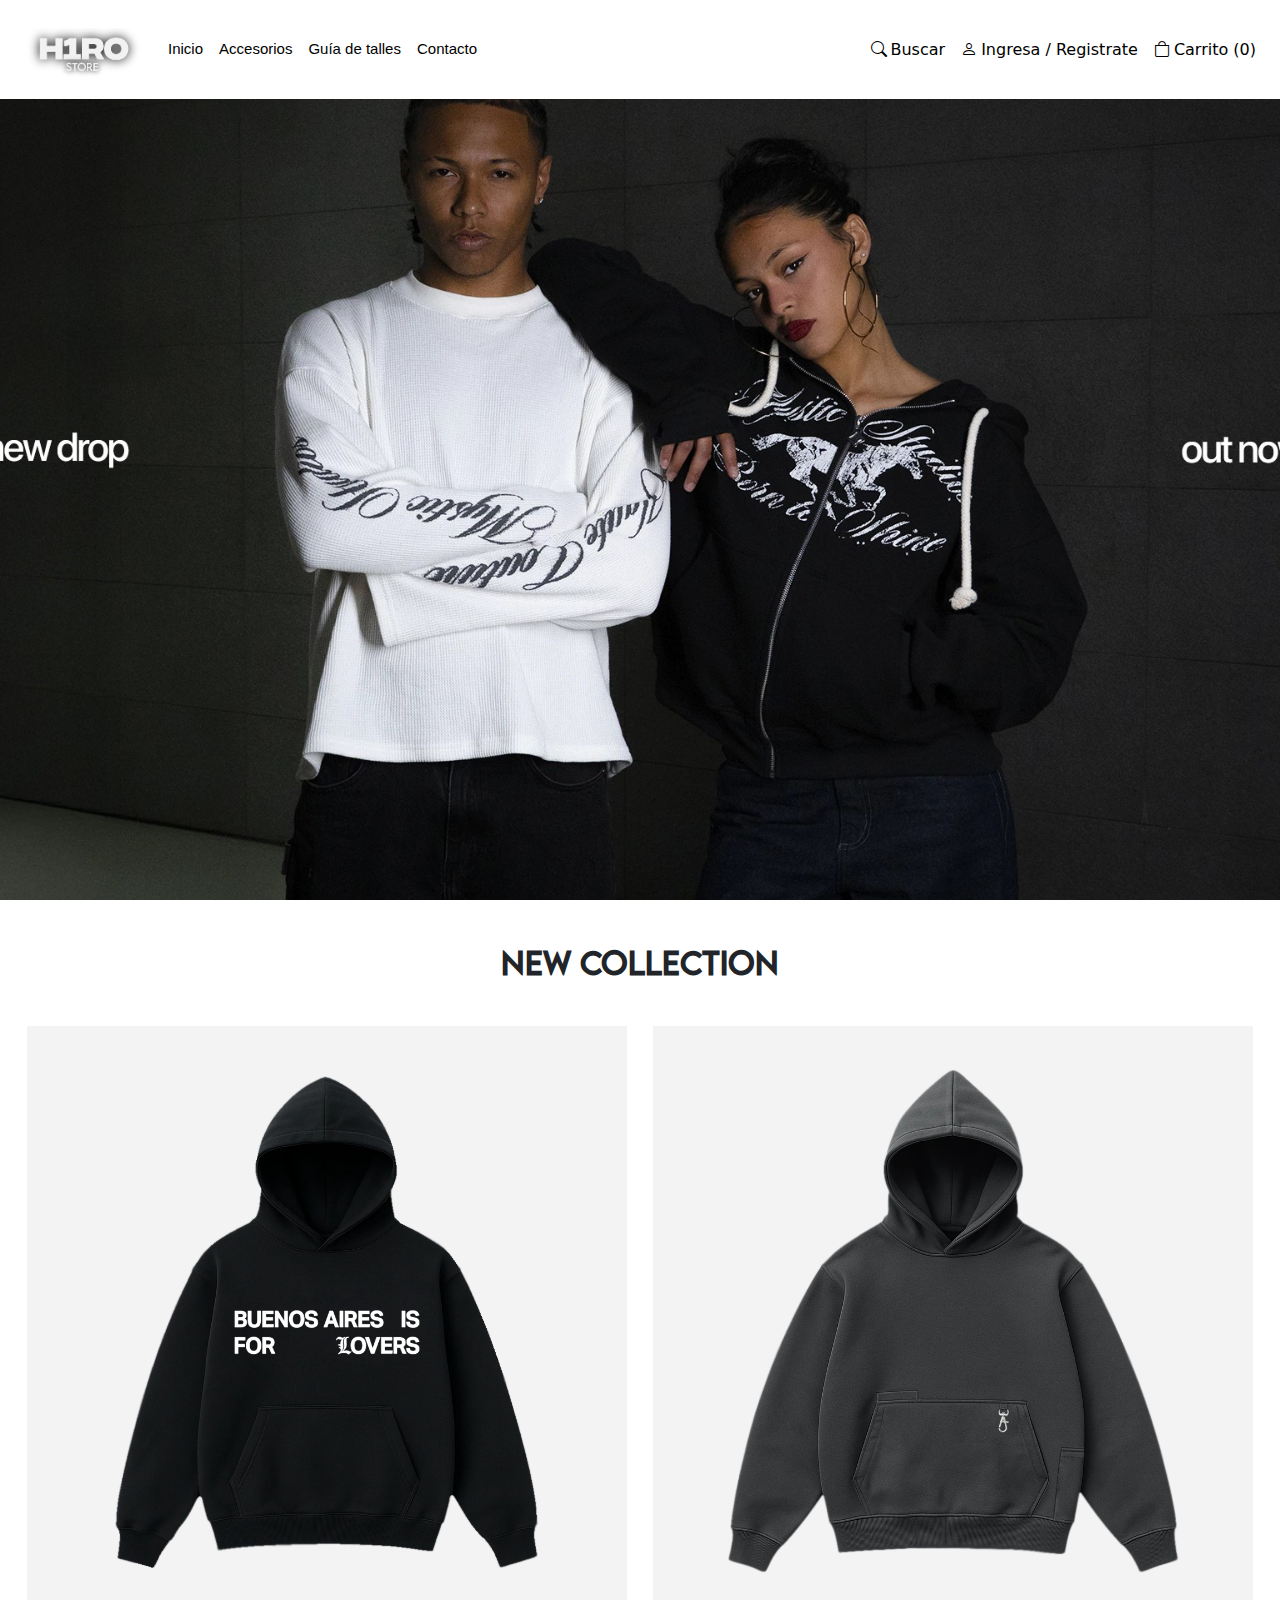
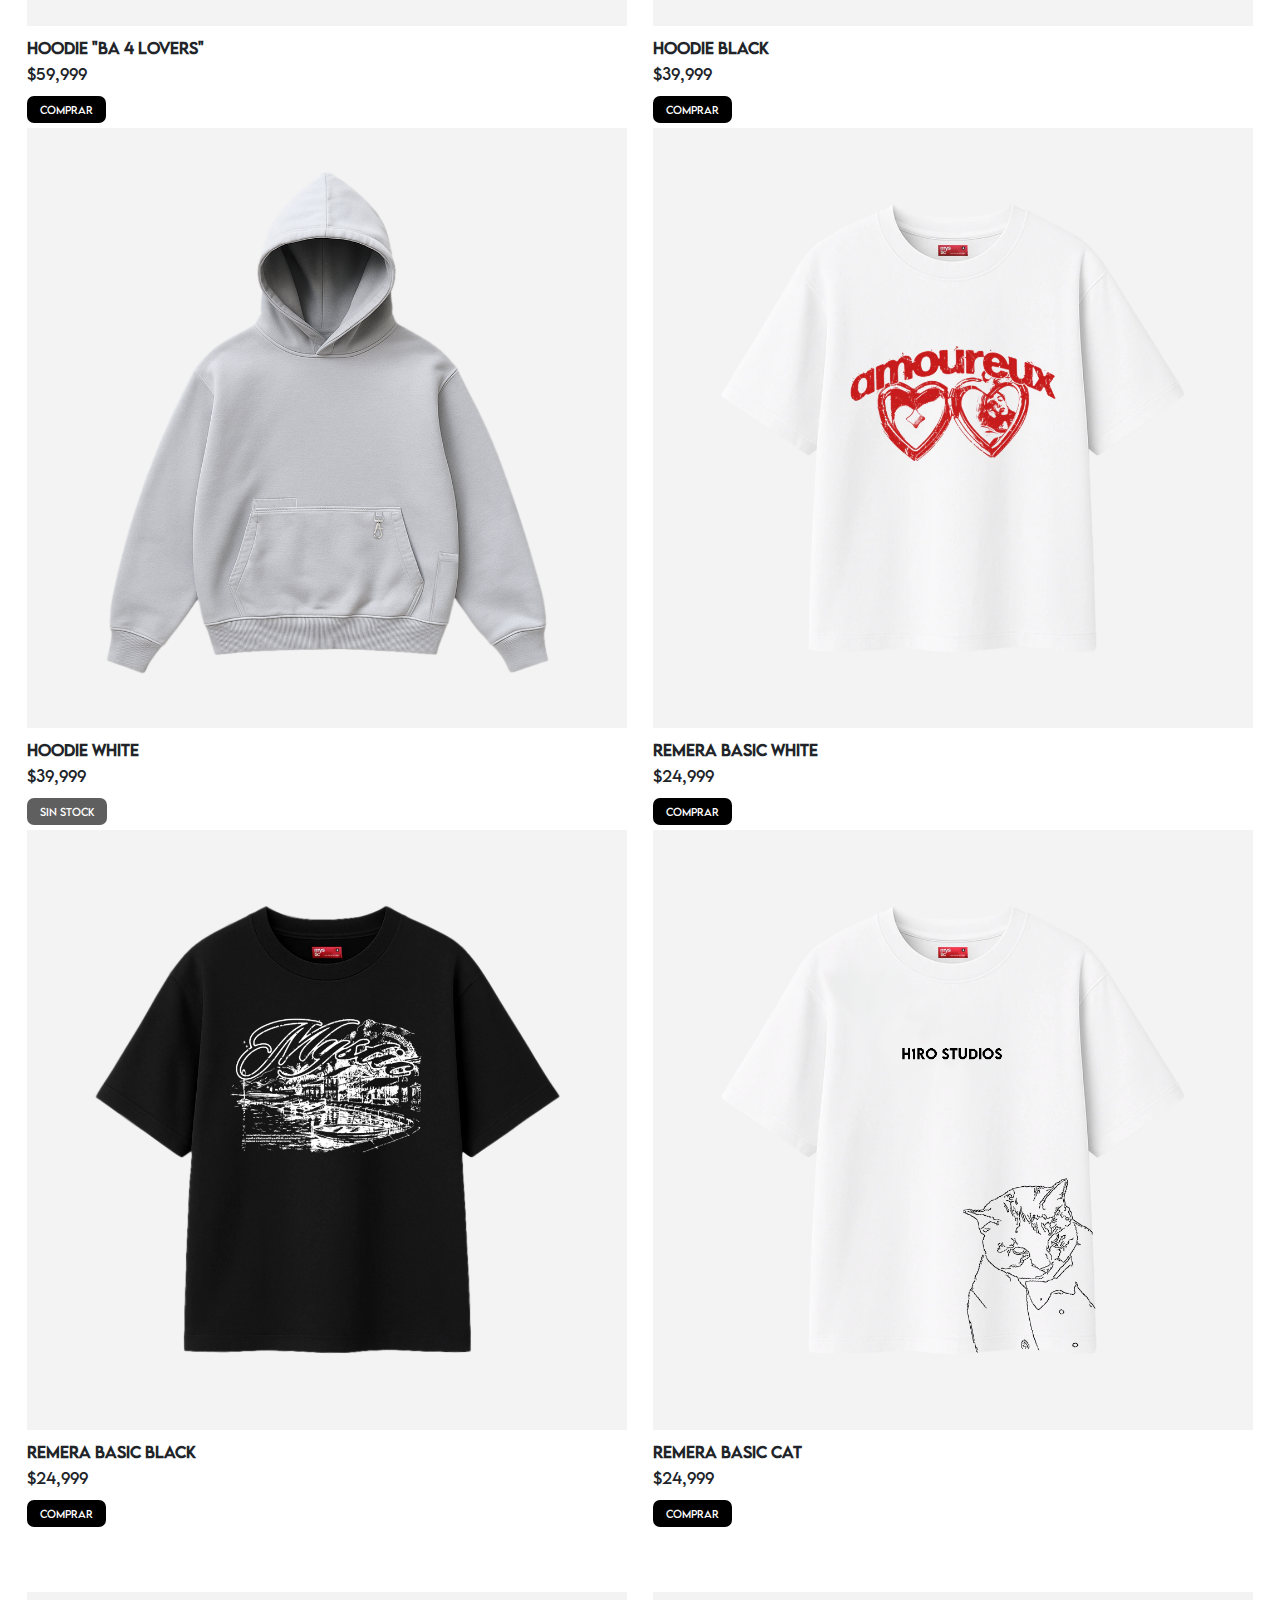
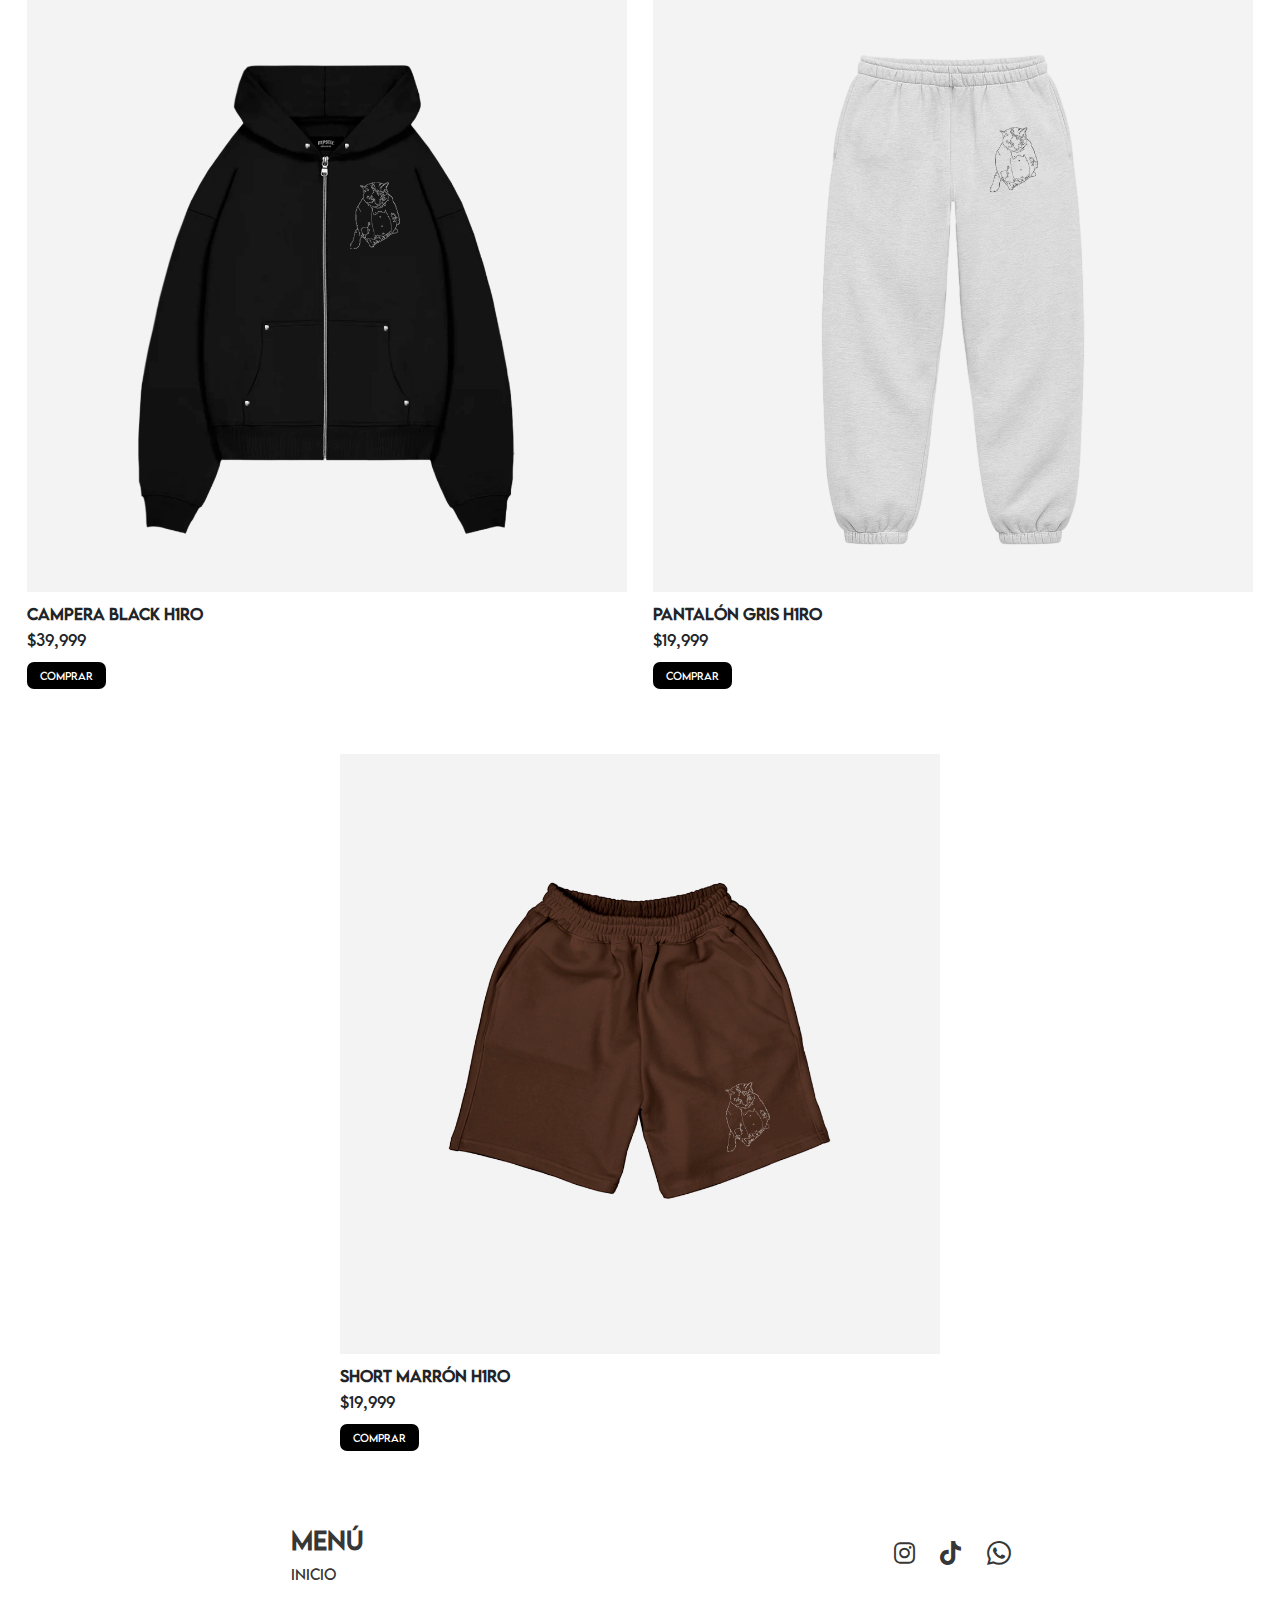
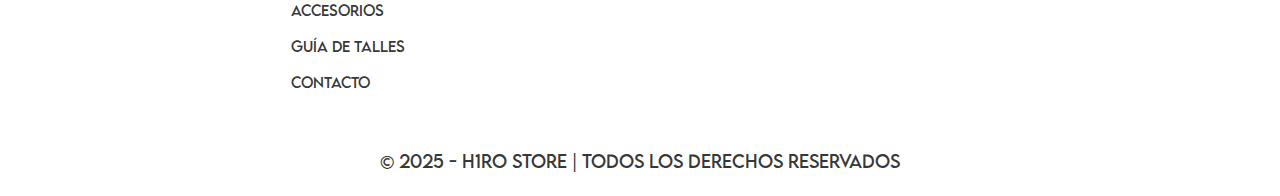
<file: index.html>
<!DOCTYPE html>
<html lang="es">
  <head>
    <meta charset="UTF-8" />
    <meta name="viewport" content="width=device-width, initial-scale=1.0" />
    <link
      rel="shortcut icon"
      href="./assets/H1RO-STORE.png"
      type="image/x-icon"
    />
    <title>Entrega Final</title>

    <!-- Bootstrap -->
    <link
      href="https://cdn.jsdelivr.net/npm/bootstrap@5.3.3/dist/css/bootstrap.min.css"
      rel="stylesheet"
    />
    <link
      href="https://cdn.jsdelivr.net/npm/bootstrap-icons@1.11.3/font/bootstrap-icons.css"
      rel="stylesheet"
    />
    <link
      rel="stylesheet"
      href="https://cdnjs.cloudflare.com/ajax/libs/font-awesome/6.4.2/css/all.min.css"
    />

    <!-- CSS -->
    <link rel="stylesheet" href="./css/style.css" />
  </head>

  <body>
    <!-- HEADER / NAVBAR -->
    <header>
      <nav class="navbar navbar-expand-lg navbar-dark">
        <div class="container-fluid px-4">
          <!-- Logo -->
          <a class="navbar-brand" href="./index.html">
            <img class="logo" src="./assets/H1RO-STORE.png" alt="logo página" />
          </a>

          <!-- Boton responsive -->
          <button
            class="navbar-toggler"
            type="button"
            data-bs-toggle="collapse"
            data-bs-target="#navbarNavDropdown"
            aria-controls="navbarNavDropdown"
            aria-expanded="false"
            aria-label="Toggle navigation"
          >
            <span class="navbar-toggler-icon"></span>
          </button>

          <!-- Menu principal -->
          <div class="collapse navbar-collapse" id="navbarNavDropdown">
            <ul class="navbar-nav me-auto mb-2 mb-lg-0">
              <li class="nav-item">
                <a class="nav-link active" href="./index.html">Inicio</a>
              </li>
              <li class="nav-item">
                <a class="nav-link" href="./Pages/accesorios.html"
                  >Accesorios</a
                >
              </li>
              <li class="nav-item">
                <a class="nav-link" href="./Pages/guia-de-talles.html"
                  >Guía de talles</a
                >
              </li>
              <li class="nav-item">
                <a class="nav-link" href="./Pages/contacto.html">Contacto</a>
              </li>
            </ul>

            <!-- Iconos a la derecha -->
            <div class="d-flex align-items-center gap-3 text-white">
              <a
                href="#"
                class="text-white text-decoration-none d-flex align-items-center"
              >
                <i class="bi bi-search me-1"></i> Buscar
              </a>
              <a
                href="#"
                class="text-white text-decoration-none d-flex align-items-center"
              >
                <i class="bi bi-person me-1"></i> Ingresa / Registrate
              </a>
              <a
                href="#"
                class="text-white text-decoration-none d-flex align-items-center"
              >
                <i class="bi bi-bag me-1"></i> Carrito (0)
              </a>
            </div>
          </div>
        </div>
      </nav>
    </header>

    <!-- MAIN -->
    <main>
      <div class="banner-fadeIn" id="banner"></div>

      <div>
        <h1 class="h1-colection">New Collection</h1>

        <div class="contenedor-productos">
          <!-- HOODIES -->
          <div>
            <div class="cont-img">
              <img
                class="imagen-coleccion"
                src="./assets/buzo-negro-copia-8406a57de917ac198917467611049212-1024-1024.png"
                alt="imagen colección"
              />
            </div>
            <div class="product">
              <h2>Hoodie "BA 4 Lovers"</h2>
              <h3>$59,999</h3>
              <button class="boton-comprar">Comprar</button>
            </div>
          </div>

          <div>
            <div class="cont-img">
              <img
                src="./assets/ertfersrf2-ada833d25b9a6ebae917467615621914-1024-1024.png"
                alt="imagen colección"
              />
            </div>
            <div class="product">
              <h2>Hoodie Black</h2>
              <h3>$39,999</h3>
              <button class="boton-comprar">Comprar</button>
            </div>
          </div>

          <div>
            <div class="cont-img">
              <img
                src="./assets/ertfersrf-8d63877cb235e982dd17467613144031-1024-1024.png"
                alt="imagen colección"
              />
            </div>
            <div class="product">
              <h2>Hoodie White</h2>
              <h3>$39,999</h3>
              <button class="boton-comprar-nostock" disabled>Sin Stock</button>
            </div>
          </div>

          <!-- REMERAS -->
          <div class="remeras">
            <div class="cont-img">
              <img src="./assets/remera blanca.png" alt="imagen colección" />
            </div>
            <div class="product">
              <h2>Remera Basic White</h2>
              <h3>$24,999</h3>
              <button class="boton-comprar">Comprar</button>
            </div>
          </div>

          <div class="remeras">
            <div class="cont-img">
              <img src="./assets/remera-negra.png" alt="imagen colección" />
            </div>
            <div class="product">
              <h2>Remera Basic Black</h2>
              <h3>$24,999</h3>
              <button class="boton-comprar">Comprar</button>
            </div>
          </div>

          <div class="remeras">
            <div class="cont-img">
              <img src="./assets/remera-h1ro-cat.png" alt="imagen colección" />
            </div>
            <div class="product">
              <h2>Remera Basic CAT</h2>
              <h3>$24,999</h3>
              <button class="boton-comprar">Comprar</button>
            </div>
          </div>

          <!-- CAMPERAS Y PANTALONES -->
          <div class="campera-pantalon">
            <div class="cont-img">
              <img src="./assets/campera-h1ro.png" alt="imagen colección" />
            </div>
            <div class="product">
              <h2>Campera Black H1ro</h2>
              <h3>$39,999</h3>
              <button class="boton-comprar">Comprar</button>
            </div>
          </div>

          <div class="campera-pantalon">
            <div class="cont-img">
              <img
                src="./assets/pantalon-gris-h1ro.png"
                alt="imagen colección"
              />
            </div>
            <div class="product">
              <h2>Pantalón Gris H1ro</h2>
              <h3>$19,999</h3>
              <button class="boton-comprar">Comprar</button>
            </div>
          </div>

          <div class="campera-pantalon">
            <div class="cont-img">
              <img
                src="./assets/short-marron-h1ro.png"
                alt="imagen colección"
              />
            </div>
            <div class="product">
              <h2>Short Marrón H1ro</h2>
              <h3>$19,999</h3>
              <button class="boton-comprar">Comprar</button>
            </div>
          </div>
        </div>
      </div>

    </main>

    <!-- FOOTER -->
    <footer class="footer">
      <div class="contenedor-footer">
        <ul class="menu-footer">
          <h4>MENÚ</h4>
          <li class="items"><a href="#banner">Inicio</a></li>
          <li class="items">
            <a href="./Pages/accesorios.html">Accesorios</a>
          </li>
          <li class="items">
            <a href="./Pages/guia-de-talles.html">Guía de talles</a>
          </li>
          <li class="items"><a href="./Pages/contacto.html">Contacto</a></li>
        </ul>

        <div class="social-icons">
          <i class="fa-brands fa-instagram"></i>
          <i class="fa-brands fa-tiktok"></i>
          <i class="bi bi-whatsapp"></i>
        </div>
      </div>

      <div class="derechos-reservados">
        <p>© 2025 - H1ro Store | Todos los derechos reservados</p>
      </div>
    </footer>

    <!-- Bootstrap -->
    <script src="https://cdn.jsdelivr.net/npm/bootstrap@5.3.3/dist/js/bootstrap.bundle.min.js"></script>
  </body>
</html>
</file>
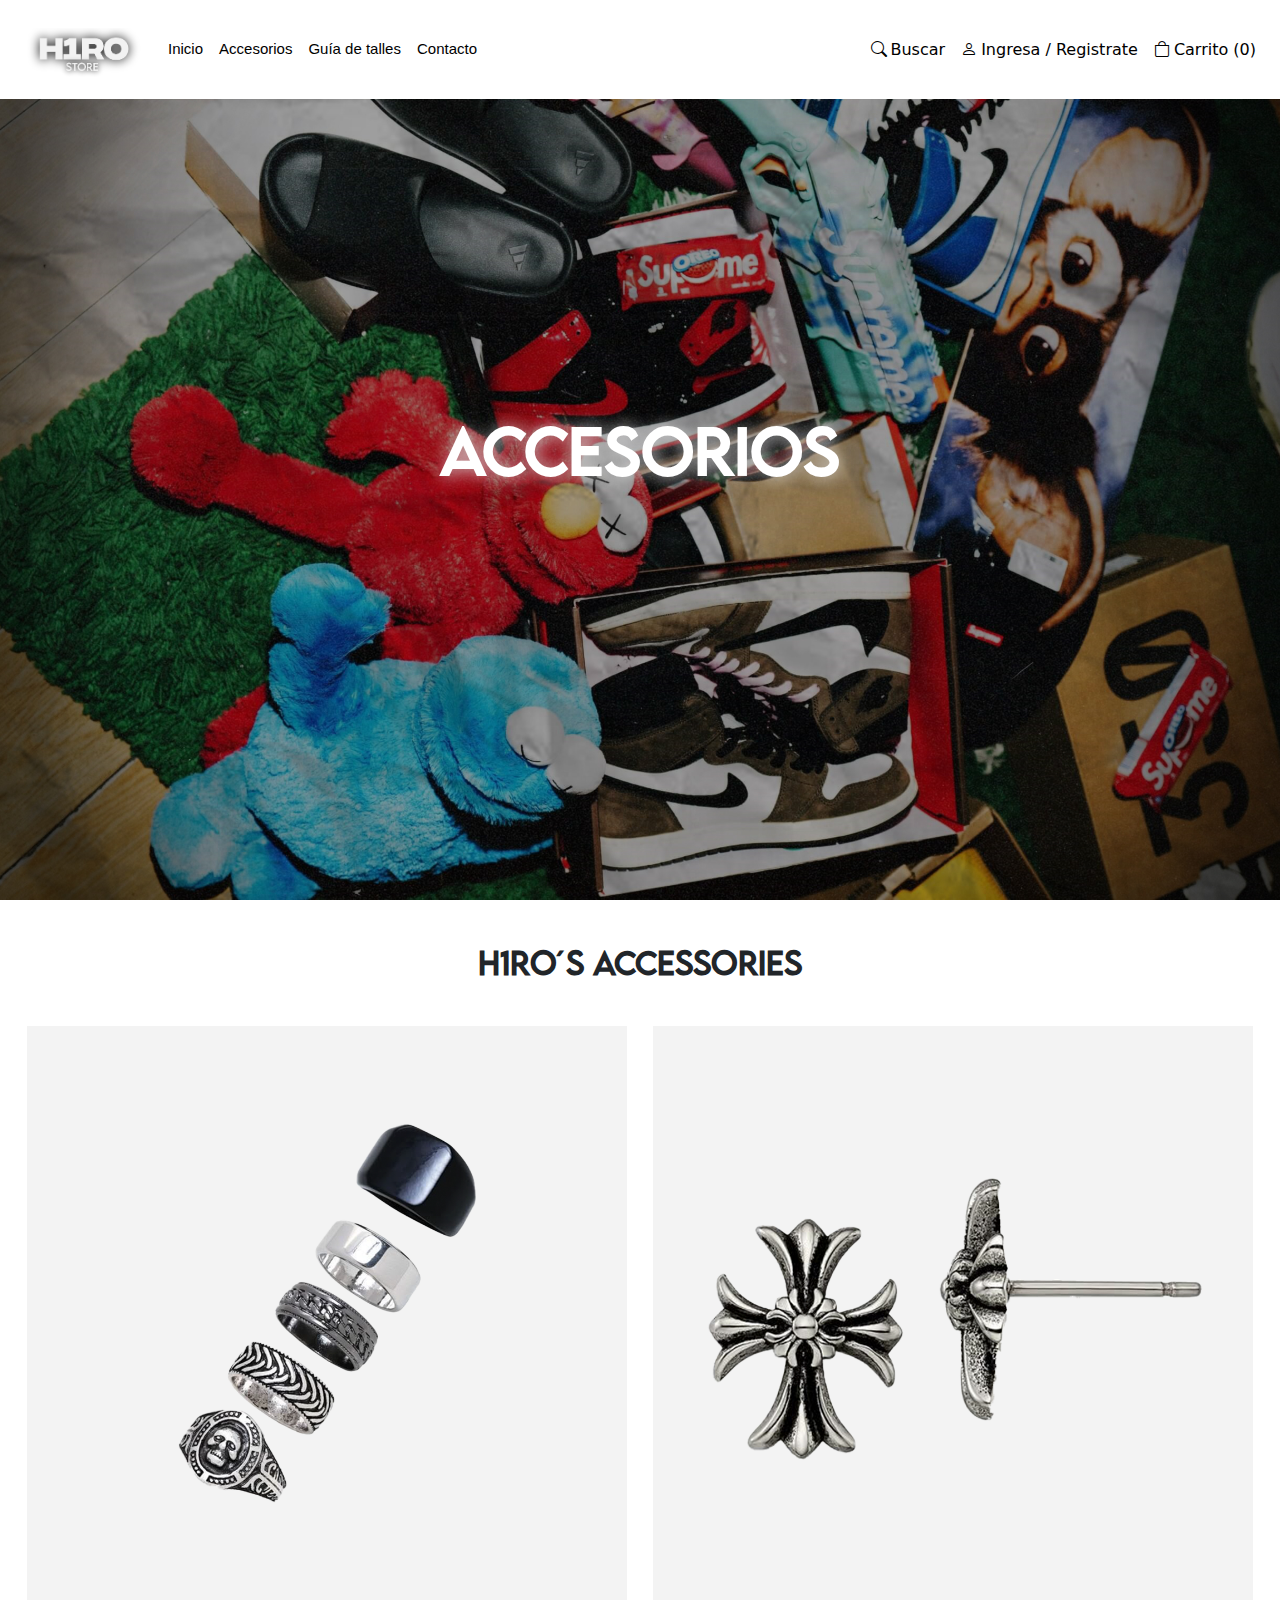
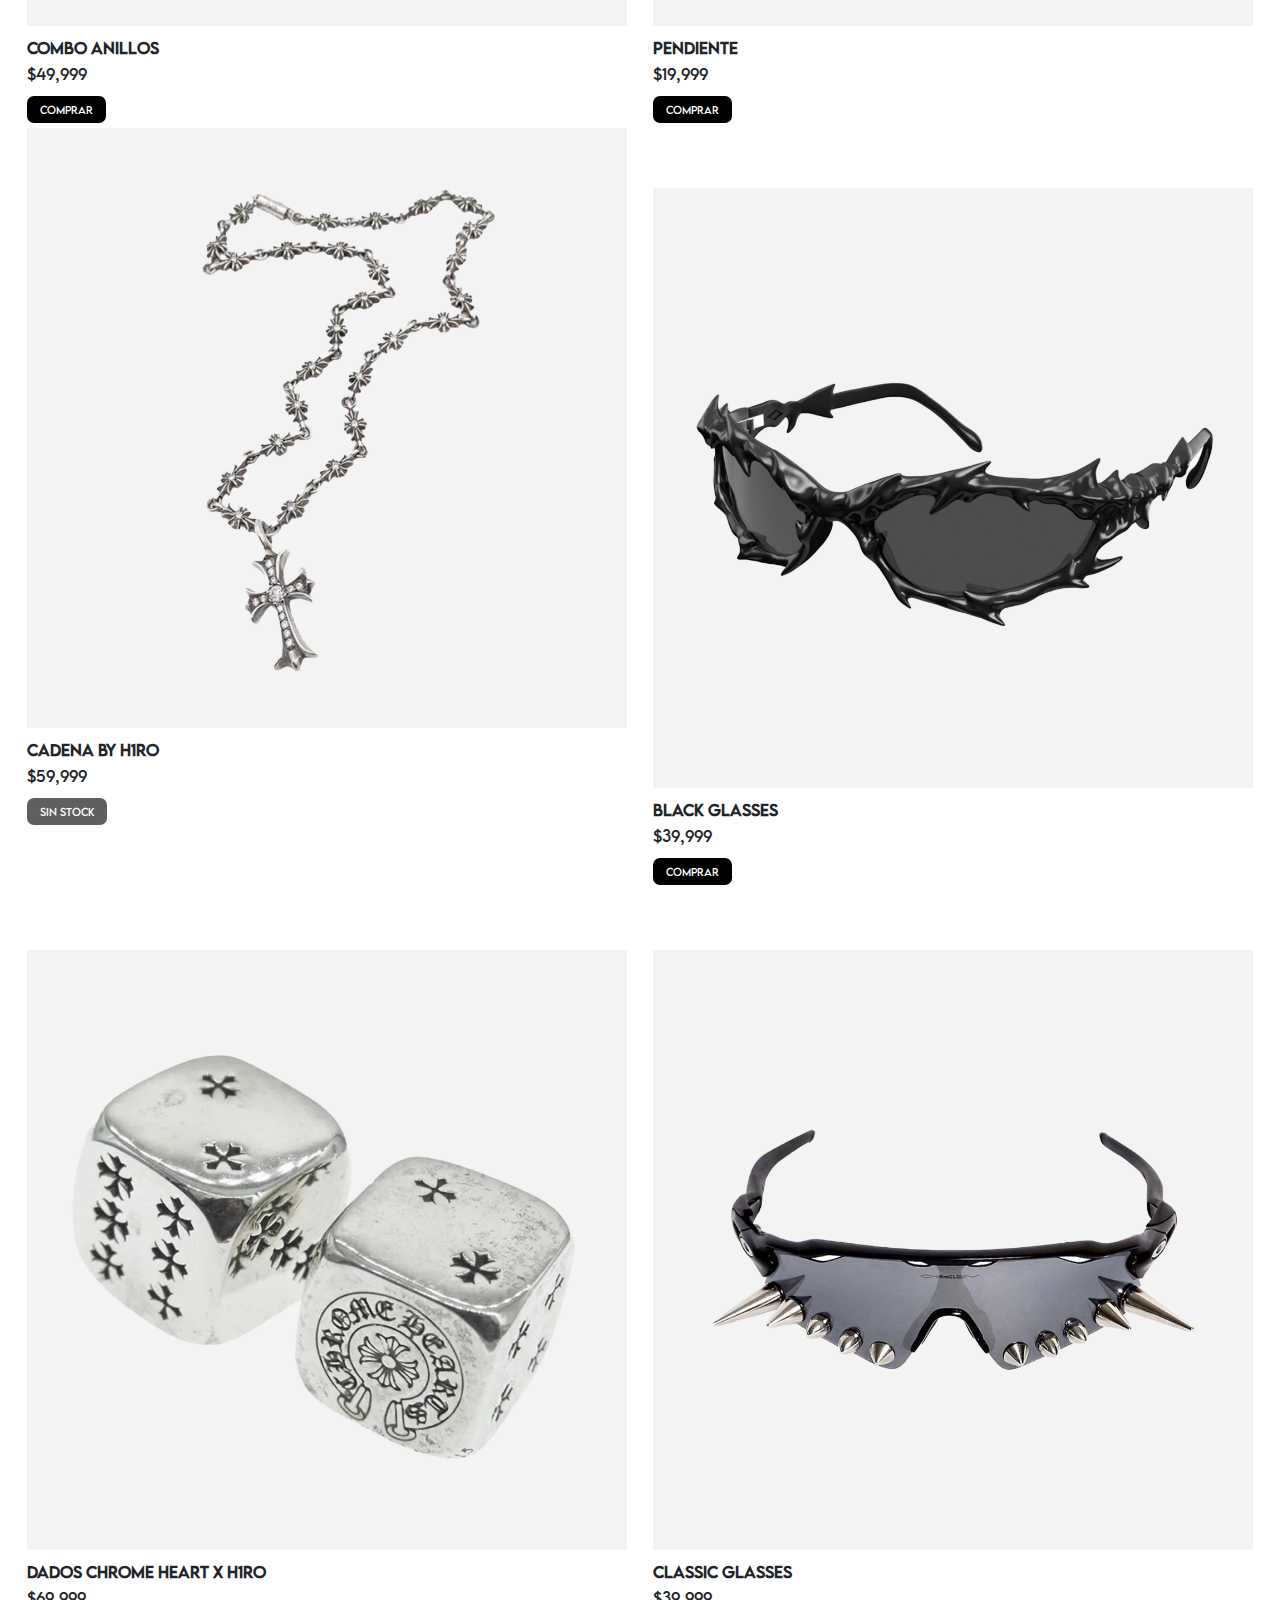
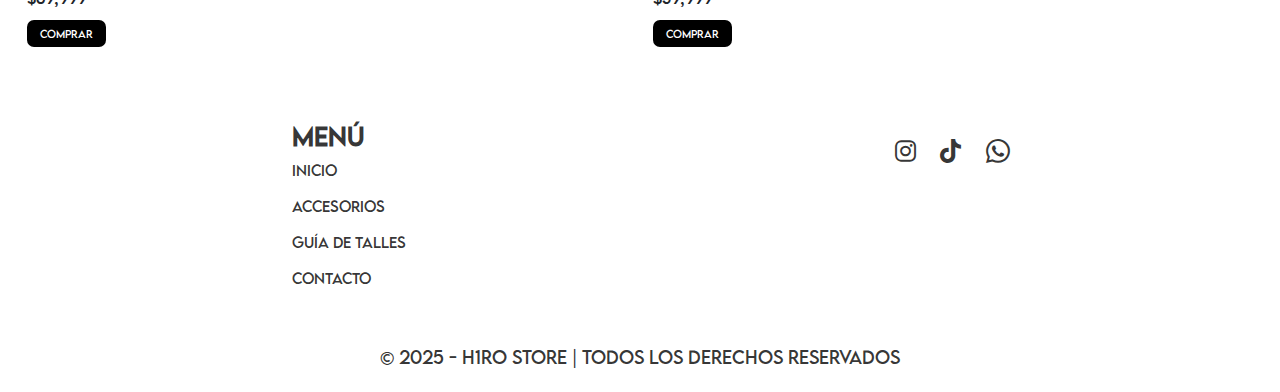
<file: Pages/accesorios.html>
<!DOCTYPE html>
<html lang="es">
  <head>
    <meta charset="UTF-8" />
    <meta name="viewport" content="width=device-width, initial-scale=1.0" />

    <meta name="description" content="Accesorios by H1ro Store" />
    <meta name="keywords" content="ropa, urbana, tienda, h1ro, store, accesorios, guías de talles" />
    <link
      rel="shortcut icon"
      href="../assets/H1RO-STORE.png"
      type="image/x-icon"
    />
    <title>Accesorios</title>

    <!-- Bootstrap -->
    <link
      href="https://cdn.jsdelivr.net/npm/bootstrap@5.3.3/dist/css/bootstrap.min.css"
      rel="stylesheet"
    />
    <!-- Bootstrap Icons -->
    <link
      href="https://cdn.jsdelivr.net/npm/bootstrap-icons@1.11.3/font/bootstrap-icons.css"
      rel="stylesheet"
    />
    <link
      rel="stylesheet"
      href="https://cdnjs.cloudflare.com/ajax/libs/font-awesome/6.4.2/css/all.min.css"
    />
    <!-- CSS -->
    <link rel="stylesheet" href="../css/style.css" />
  </head>

  <body>
    <!-- HEADER / NAVBAR -->
    <header>
      <nav class="navbar navbar-expand-lg navbar-dark">
        <div class="container-fluid px-4">
          <!-- Logo -->
          <a class="navbar-brand" href="../index.html">
            <img
              class="logo"
              src="../assets/H1RO-STORE.png"
              alt="logo página"
            />
          </a>

          <!-- Boton responsive -->
          <button
            class="navbar-toggler"
            type="button"
            data-bs-toggle="collapse"
            data-bs-target="#navbarNavDropdown"
            aria-controls="navbarNavDropdown"
            aria-expanded="false"
            aria-label="Toggle navigation"
          >
            <span class="navbar-toggler-icon"></span>
          </button>

          <!-- Menu principal -->
          <div class="collapse navbar-collapse" id="navbarNavDropdown">
            <ul class="navbar-nav me-auto mb-2 mb-lg-0">
              <li class="nav-item">
                <a class="nav-link active" href="../index.html">Inicio</a>
              </li>
              <li class="nav-item">
                <a class="nav-link" href="#">Accesorios</a>
              </li>
              <li class="nav-item">
                <a class="nav-link" href="guia-de-talles.html"
                  >Guía de talles</a
                >
              </li>
              <li class="nav-item">
                <a class="nav-link" href="../Pages/contacto.html">Contacto</a>
              </li>
            </ul>

            <!-- Iconos a la derecha -->
            <div class="d-flex align-items-center gap-3 text-white">
              <a
                href="#"
                class="text-white text-decoration-none d-flex align-items-center"
              >
                <i class="bi bi-search me-1"></i> Buscar
              </a>
              <a
                href="#"
                class="text-white text-decoration-none d-flex align-items-center"
              >
                <i class="bi bi-person me-1"></i> Ingresa / Registrate
              </a>
              <a
                href="#"
                class="text-white text-decoration-none d-flex align-items-center"
              >
                <i class="bi bi-bag me-1"></i> Carrito (0)
              </a>
            </div>
          </div>
        </div>
      </nav>
    </header>

    <!-- MAIN -->
    <main>
      <div class="accesorios-imagen" id="banner-accesorios">
        <h1>accesorios</h1>
      </div>


      <div>
        <h1 class="h1-colection">H1ro´s accessories</h1>
        <div class="contenedor-productos">
          <!-- combo anillos -->
          <div class="remeras">
            <div class="cont-img">
              <img  
                class="imagen-coleccion"
                src="../assets/combo-anillos.png"
                alt="imagen colección"
              />
            </div>
            <div class="product">
              <h2>combo anillos</h2>
              <h3>$49,999</h3>
              <button class="boton-comprar">Comprar</button>
            </div>
          </div>

          <!-- chain h1ro-->
          <div class="remeras">
            <div class="cont-img">
              <img
                src="../assets/pendiente-png.png"
                alt="imagen colección"
              />
            </div>
            <div class="product">
              <h2>pendiente</h2>
              <h3>$19,999</h3>
              <button class="boton-comprar">Comprar</button>
            </div>
          </div>

          <!-- cadena -->
          <div class="remeras">
            <div class="cont-img">
              <img
                src="../assets/cadena1-h1ro.png"
                alt="imagen colección"
              />
            </div>
            <div class="product">
              <h2>cadena by h1ro</h2>
              <h3>$59,999</h3>
              <button class="boton-comprar-nostock" disabled>Sin Stock</button>
            </div>
          </div>

          <!-- accesorios -->
          <div class="glasses">
            <div class="cont-img">
              <img src="../assets/black-glasses.png" alt="imagen accesorios" />
            </div>
            <div class="product">
              <h2>black glasses</h2>
              <h3>$39,999</h3>
              <button class="boton-comprar">Comprar</button>
            </div>
          </div>

          <div class="glasses">
            <div class="cont-img">
              <img src="../assets/dados-chrome-h1ro.png" alt="imagen accesorios" />
            </div>
            <div class="product">
              <h2>dados chrome heart x h1ro</h2>
              <h3>$69,999</h3>
              <button class="boton-comprar">Comprar</button>
            </div>
          </div>

          <div class="glasses">
            <div class="cont-img">
              <img src="../assets/glasses-h1ro.png" alt="imagen accesorios" />
            </div>
            <div class="product">
              <h2>classic glasses</h2>
              <h3>$39,999</h3>
              <button class="boton-comprar">Comprar</button>
            </div>
          </div>
        </div>
      </div>
    </main>

    <!-- FOOTER -->
    <footer class="footer">
      <div class="contenedor-footer">
        <ul class="menu-footer">
          <h4>MENÚ</h4>
          <li class="items"><a href="../index.html">Inicio</a></li>
          <li class="items">
            <a href="#banner-accesorios">Accesorios</a>
          </li>
          <li class="items">
            <a href="../Pages/guia-de-talles.html">Guía de talles</a>
          </li>
          <li class="items"><a href="../Pages/contacto.html">Contacto</a></li>
        </ul>

        <div class="social-icons">
        <a href="https://www.instagram.com/26octbrokeagain/" target="_blank">
          <i class="fa-brands fa-instagram"></i>
        </a>
          <a href="https://www.tiktok.com/@nobodyhere6666" target="_blank"><i class="fa-brands fa-tiktok"></i></a>
          <a href="https://api.whatsapp.com/send?phone=543472432231&text=Hola!" target="_blank"><i class="bi bi-whatsapp"></i></a>
        </div>
      </div>

      <div class="derechos-reservados">
        <p>© 2025 - H1ro Store | Todos los derechos reservados</p>
      </div>
    </footer>

    <!-- Bootstrap -->
    <script src="https://cdn.jsdelivr.net/npm/bootstrap@5.3.3/dist/js/bootstrap.bundle.min.js"></script>
  </body>
</html>
</file>
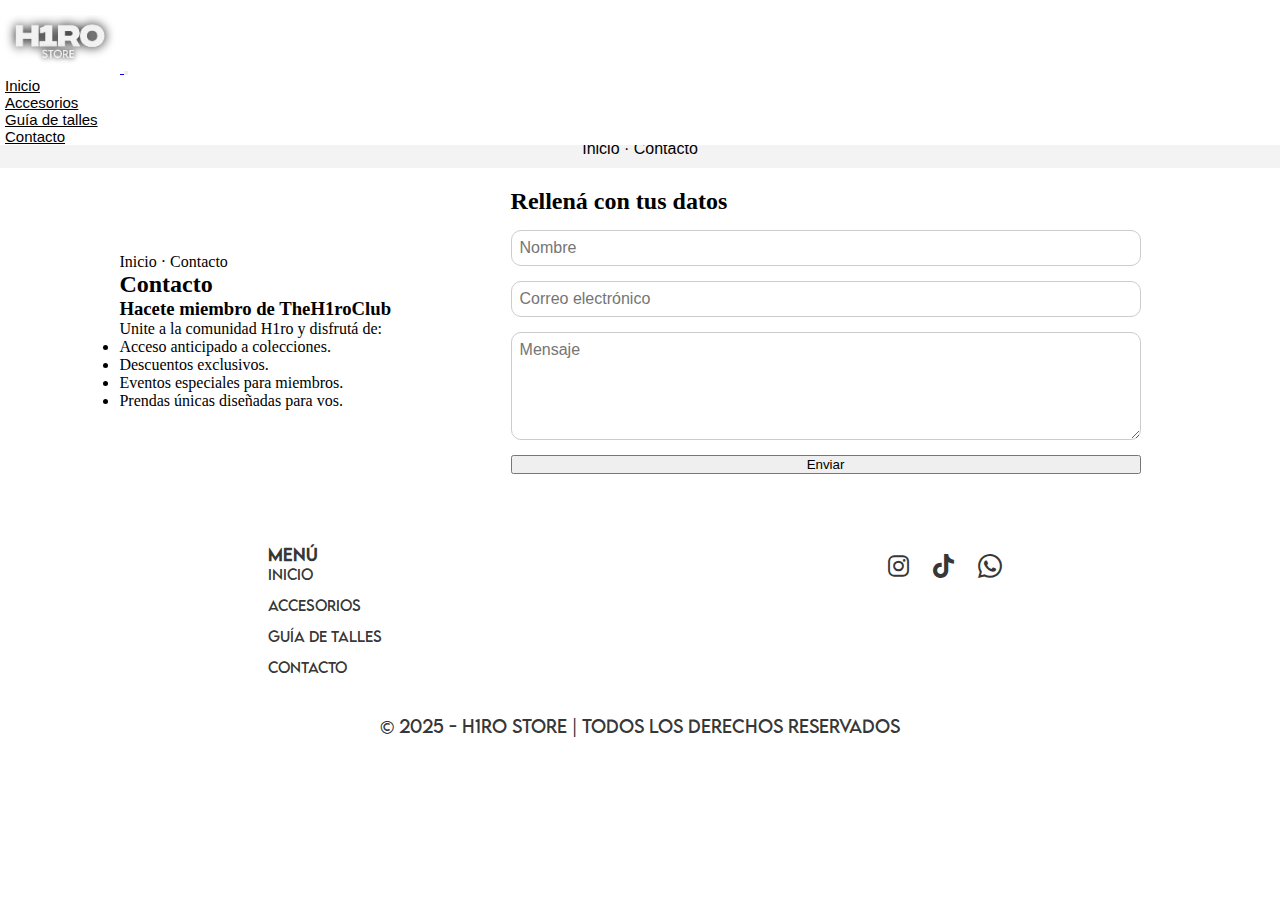
<file: Pages/contacto.html>
<!DOCTYPE html>
<html lang="en">
  <head>
    <meta charset="UTF-8" />
    <meta name="viewport" content="width=device-width, initial-scale=1.0" />
    <link rel="shortcut icon" href="../assets/H1RO-STORE.png" type="image/x-icon" />
    
    <link
      href="https://cdn.jsdelivr.net/npm/bootstrap@5.3.8/dist/css/bootstrap.min.css"
      rel="stylesheet"
      integrity="sha384-sRIl4kxILFvY47J16cr9ZwB07vP4J8+LH7qKQnuqkuIAvNWLzeN8tE5YBujZqJLB"
      crossorigin="anonymous"
    />
    <link
      href="https://cdn.jsdelivr.net/npm/bootstrap-icons@1.11.3/font/bootstrap-icons.css"
      rel="stylesheet"
    />
    <link
      rel="stylesheet"
      href="https://cdnjs.cloudflare.com/ajax/libs/font-awesome/6.4.2/css/all.min.css"
    />

    <link rel="stylesheet" href="../css/style.css" />
    <title>Contacto</title>
  </head>

  <body>
    <header>
      <nav class="navbar navbar-expand-lg bg-body-tertiary navbar-contacto">
        <div class="container-fluid">
          <a class="navbar-brand" href="../index.html">
            <img
              class="logo"
              src="../assets/H1RO-STORE.png"
              alt="logo pagina"
            />
          </a>

          <button
            class="navbar-toggler"
            type="button"
            data-bs-toggle="collapse"
            data-bs-target="#navbarNavDropdown"
            aria-controls="navbarNavDropdown"
            aria-expanded="false"
            aria-label="Toggle navigation"
          >
            <span class="navbar-toggler-icon"></span>
          </button>

          <div class="collapse navbar-collapse" id="navbarNavDropdown">
            <ul class="navbar-nav">
              <li class="nav-item">
                <a
                  class="nav-link active"
                  aria-current="page"
                  href="../index.html"
                >
                  Inicio
                </a>
              </li>
              <li class="nav-item">
                <a class="nav-link" href="../Pages/accesorios.html">Accesorios</a>
              </li>
              <li class="nav-item">
                <a class="nav-link" href="../Pages/guia-de-talles.html">
                  Guía de talles
                </a>
              </li>
              <li class="nav-item">
                <a class="nav-link" href="./contacto.html">Contacto</a>
              </li>
            </ul>
          </div>
        </div>
      </nav>
    </header>

    <main>
      <div class="inicio-contacto">Inicio · Contacto</div>

      <div class="contenedor-contacto">
        <div>
          <p>Inicio · Contacto</p>
          <h2>Contacto</h2>
          <h3>Hacete miembro de TheH1roClub</h3>
          <p>Unite a la comunidad H1ro y disfrutá de:</p>
          <ul>
            <li>Acceso anticipado a colecciones.</li>
            <li>Descuentos exclusivos.</li>
            <li>Eventos especiales para miembros.</li>
            <li>Prendas únicas diseñadas para vos.</li>
          </ul>
        </div>

        <form class="formulario-contacto">
          <h2>Rellená con tus datos</h2>
          <input
            class="input-contacto"
            type="text"
            placeholder="Nombre"
            required
          />
          <input
            class="input-contacto"
            type="email"
            placeholder="Correo electrónico"
            required
          />
          <textarea
            class="textarea-contacto"
            placeholder="Mensaje"
            rows="5"
            required
          ></textarea>
          <button type="submit" class="btn btn-primary">Enviar</button>
        </form>
      </div>
    </main>

    <footer class="footer">
      <div class="contenedor-footer"> 
        <ul class="menu-footer">
          <h4>MENÚ</h4>
          <li class="items"><a href="../index.html">Inicio</a></li>
          <li class="items"><a href="../Pages/accesorios.html">Accesorios</a></li>
          <li class="items"><a href="../Pages/guia-de-talles.html">Guía de talles</a></li>
          <li class="items"><a href="#">Contacto</a></li>
        </ul>

        <div class="social-icons">
          <i class="fa-brands fa-instagram"></i>
          <i class="fa-brands fa-tiktok"></i>
          <i class="bi bi-whatsapp"></i>
        </div>
      </div>

      <div class="derechos-reservados">
        <p>© 2025 - H1ro Store | Todos los derechos reservados</p>
      </div>
    </footer>

    <script
      src="https://cdn.jsdelivr.net/npm/bootstrap@5.3.8/dist/js/bootstrap.bundle.min.js"
      integrity="sha384-FKyoEForCGlyvwx9Hj09JcYn3nv7wiPVlz7YYwJrWVcXK/BmnVDxM+D2scQbITxI"
      crossorigin="anonymous"
    ></script>
  </body>
</html>
</file>
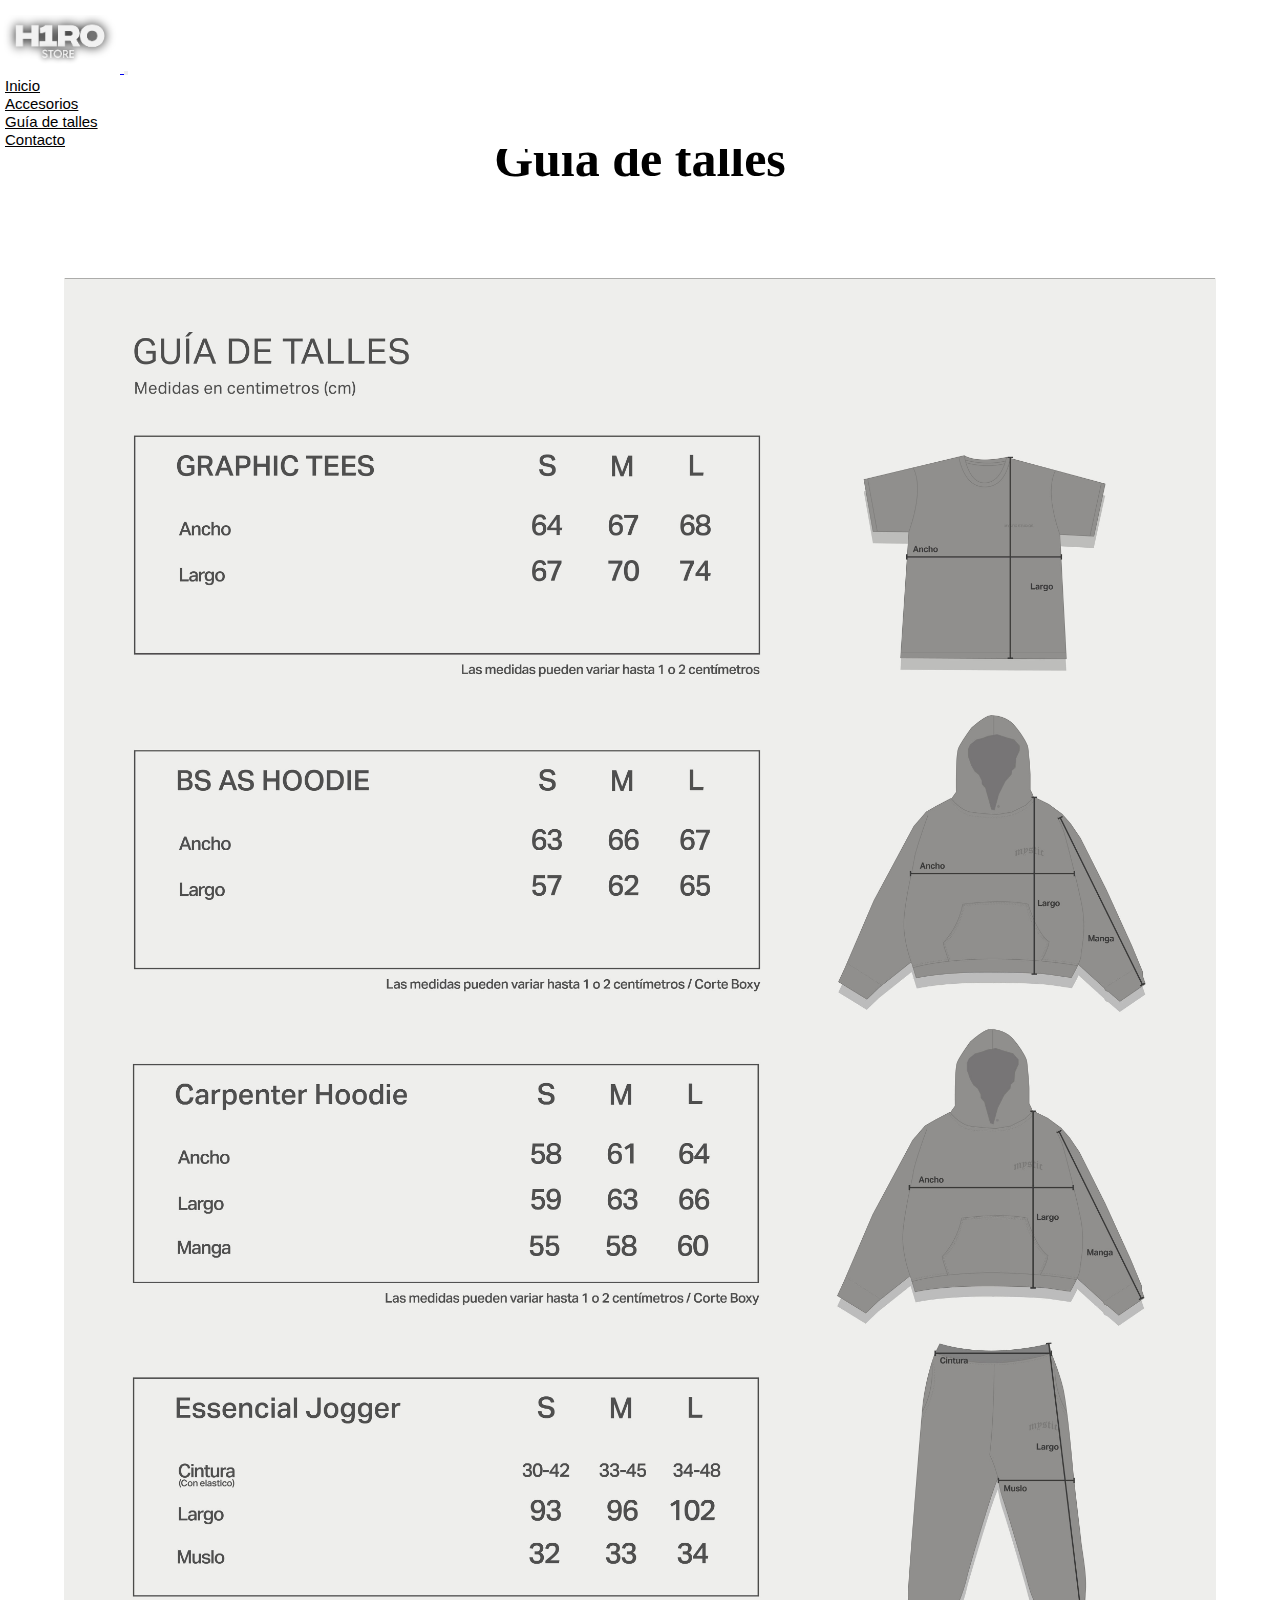
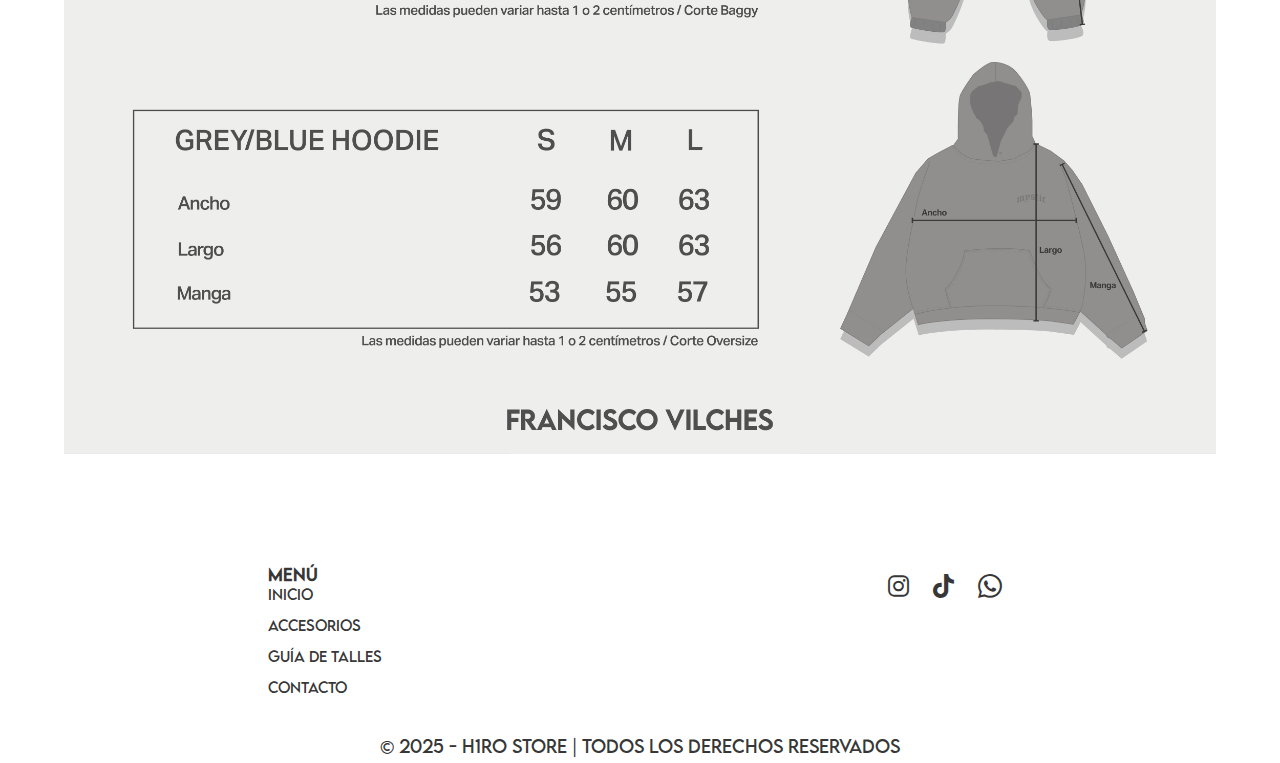
<file: Pages/guia-de-talles.html>
<!DOCTYPE html>
<html lang="es">
  <head>
    <meta charset="UTF-8" />
    <meta name="viewport" content="width=device-width, initial-scale=1.0" />
    <link rel="shortcut icon" href="../assets/H1RO-STORE.png" type="image/x-icon" />

    <!-- Bootstrap -->
    <link
      href="https://cdn.jsdelivr.net/npm/bootstrap@5.3.8/dist/css/bootstrap.min.css"
      rel="stylesheet"
      integrity="sha384-sRIl4kxILFvY47J16cr9ZwB07vP4J8+LH7qKQnuqkuIAvNWLzeN8tE5YBujZqJLB"
      crossorigin="anonymous"
    />

    <!-- Bootstrap Icons -->
    <link
      href="https://cdn.jsdelivr.net/npm/bootstrap-icons@1.11.3/font/bootstrap-icons.css"
      rel="stylesheet"
    />

    <link
      rel="stylesheet"
      href="https://cdnjs.cloudflare.com/ajax/libs/font-awesome/6.4.2/css/all.min.css"
    />

    <!-- CSS Propio -->
    <link rel="stylesheet" href="../css/style.css" />

    <title>Guía de Talles</title>
  </head>

  <body>
    <!-- HEADER / NAVBAR -->
    <header>
      <nav class="navbar navbar-expand-lg bg-body-tertiary navbar-guia">
        <div class="container-fluid">
          <!-- Logo -->
          <a class="navbar-brand" href="../index.html">
            <img
              class="logo"
              src="../assets/H1RO-STORE.png"
              alt="logo página"
            />
          </a>

          <!-- Boton responsive -->
          <button
            class="navbar-toggler"
            type="button"
            data-bs-toggle="collapse"
            data-bs-target="#navbarNavDropdown"
            aria-controls="navbarNavDropdown"
            aria-expanded="false"
            aria-label="Toggle navigation"
          >
            <span class="navbar-toggler-icon"></span>
          </button>

          <!-- Menu -->
          <div class="collapse navbar-collapse" id="navbarNavDropdown">
            <ul class="navbar-nav">
              <li class="nav-item">
                <a
                  class="nav-link active"
                  aria-current="page"
                  href="../index.html"
                  >Inicio</a
                >
              </li>
              <li class="nav-item">
                <a class="nav-link" href="./accesorios.html">Accesorios</a>
              </li>
              <li class="nav-item">
                <a class="nav-link" href="#">Guía de talles</a>
              </li>
              <li class="nav-item">
                <a class="nav-link" href="./contacto.html">Contacto</a>
              </li>
            </ul>
          </div>
        </div>
      </nav>
    </header>

    <!-- MAIN -->
    <main class="text-center my-5">
      <h2 class="guia">Guía de talles</h2>
      <img
        class="imagen-guia-talles-fadeIn img-fluid mt-4"
        src="../assets/tallesve.jpg"
        alt="imagen guía de talles"
      />
    </main>

    <!-- FOOTER -->
    <footer class="footer">
      <div class="contenedor-footer">
        <ul class="menu-footer">
          <h4>MENÚ</h4>
          <li class="items"><a href="../index.html">Inicio</a></li>
          <li class="items">
            <a href="../Pages/accesorios.html">Accesorios</a>
          </li>
          <li class="items"><a href="#">Guía de talles</a></li>
          <li class="items"><a href="../Pages/contacto.html">Contacto</a></li>
        </ul>

        <div class="social-icons">
          <i class="fa-brands fa-instagram"></i>
          <i class="fa-brands fa-tiktok"></i>
          <i class="bi bi-whatsapp"></i>
        </div>
      </div>

      <div class="derechos-reservados">
        <p>© 2025 - H1ro Store | Todos los derechos reservados</p>
      </div>
    </footer>

    <!-- Bootstrap -->
    <script
      src="https://cdn.jsdelivr.net/npm/bootstrap@5.3.8/dist/js/bootstrap.bundle.min.js"
      integrity="sha384-FKyoEForCGlyvwx9Hj09JcYn3nv7wiPVlz7YYwJrWVcXK/BmnVDxM+D2scQbITxI"
      crossorigin="anonymous"
    ></script>
  </body>
</html>
</file>
<file: css/style.css>
@font-face {
  font-family: "lemon";
  src: url("../Fonts/lemon_milk/LEMONMILK-Regular.otf") format("truetype");
  font-weight: normal;
  font-style: normal;
}
footer {
  margin-top: 50px;
}
footer .contenedor-footer {
  color: rgba(0, 0, 0, 0.8);
  display: flex;
  justify-content: space-around;
  padding: 20px;
}
footer .contenedor-footer h4 {
  color: rgba(0, 0, 0, 0.8);
  font-family: "lemon", sans-serif, "DM Sans", sans-serif;
  font-weight: bold;
}
footer .contenedor-footer a {
  color: rgba(0, 0, 0, 0.8);
  font-family: "lemon", sans-serif;
  font-size: 14px;
  text-decoration: none;
}
footer .contenedor-footer ul {
  list-style: none;
}
footer .contenedor-footer .items {
  margin-bottom: 12px;
}
footer .contenedor-footer .social-icons {
  margin-top: 10px;
}
footer .contenedor-footer .social-icons i {
  font-size: 24px;
  margin: 0 10px;
  cursor: pointer;
  transition: color 0.3s ease;
}
footer .contenedor-footer .social-icons i:hover {
  color: #bbbbbb;
}

.derechos-reservados {
  text-align: center;
  padding: 6px;
  background-color: #fff;
  color: rgba(0, 0, 0, 0.8);
  font-family: "lemon", sans-serif;
  font-size: 17px;
}

.inicio-contacto {
  padding: 10px;
  background-color: #f3f3f3;
  text-align: center;
  font-family: "DM Sans", sans-serif;
  margin-top: 130px;
}

.navbar-contacto .nav-link {
  color: #000 !important;
  display: block;
}

.formulario-contacto {
  width: 50%;
  display: flex;
  flex-direction: column;
  gap: 15px;
}
.formulario-contacto .input-contacto,
.formulario-contacto .textarea-contacto {
  padding: 8px;
  font-size: 16px;
  border: 1px solid #ccc;
  border-radius: 10px;
  font-family: "DM Sans", sans-serif;
}
.formulario-contacto .input-contacto:focus {
  outline: none;
  border-color: #0d6efd;
  box-shadow: 0 0 5px #08439d;
}
.formulario-contacto .textarea-contacto:focus {
  outline: none;
  border-color: #0d6efd;
  box-shadow: 0 0 5px #08439d;
}

.contenedor-contacto {
  display: flex;
  align-items: center;
  justify-content: space-evenly;
  flex-wrap: wrap;
  margin: 20px 20px 20px 0px;
}

header {
  position: fixed;
  top: 0;
  width: 100%;
  z-index: 1000;
}

.navbar {
  transition: all 0.3s ease !important;
  background-color: transparent !important;
  display: block !important;
}

.navbar:hover {
  background-color: #fff !important;
}

/* Enlaces dentro del navbar */
.nav-link {
  color: #fff !important;
  padding: 0 5px;
  font-size: 15px;
  font-family: "DM Sans", sans-serif;
}

/* Cambiar color de los enlaces al hacer hover sobre el navbar */
.navbar:hover .nav-link {
  color: #000 !important;
}

/* Navbar blanca (por ejemplo, en la seccion Guia) */
.navbar-guia {
  background-color: #fff !important;
}

.navbar-guia .nav-link {
  color: #000 !important;
}

/* Iconos cambio de color */
.navbar:hover .bi {
  color: #000 !important;
}

.navbar:hover .text-white {
  color: #000 !important;
}

/* RESET */
* {
  margin: 0;
  padding: 0;
  box-sizing: border-box;
}

/* LOGO */
.logo {
  margin-top: 15px;
  width: 120px;
}

/* EFECTO DE ANIMACION */
@keyframes fadeIn {
  from {
    opacity: 0;
  }
  to {
    opacity: 1;
  }
}
/* Clases con animacion */
.banner-fadeIn,
.imagen-guia-talles-fadeIn {
  opacity: 1;
  animation: fadeIn 1s ease-in forwards;
}

/* SECCIONES */
.banner-fadeIn {
  width: 100%;
  height: 100vh;
  background: url("../assets/pagg.jpg");
  background-size: cover;
  background-position: top;
}

.accesorios-imagen {
  background: url("../assets/fondo-accesorios.jpg");
  background-size: cover;
  background-position: center;
  width: 100%;
  height: 100vh;
}
.accesorios-imagen h1 {
  text-shadow: 2px 1px 17px #d3d3d3;
  line-height: 100vh;
  color: #fff;
  font-size: 60px;
  font-family: "lemon", sans-serif;
  font-weight: bold;
  text-align: center;
}

/* GUIA DE TALLES */
.imagen-guia-talles-fadeIn {
  width: 90%;
  margin: 90px auto;
  display: block;
}

.guia {
  text-align: center;
  margin-top: 130px;
  font-size: 50px;
  font-weight: bold;
}

/* PRODUCTOS */
.h1-colection {
  padding: 25px;
  text-align: center;
  margin-top: 20px;
  font-family: "lemon", sans-serif;
  font-size: 30px;
  font-weight: bold;
}

.contenedor-productos {
  display: flex;
  justify-content: space-evenly;
  flex-wrap: wrap;
  margin: 20px 0px 20px 0px;
}
.contenedor-productos .remeras1 {
  margin-top: 60px;
}
.contenedor-productos .campera-pantalon {
  margin-top: 60px;
}
.contenedor-productos .cont-img {
  overflow: hidden;
}
.contenedor-productos .cont-img img {
  width: 600px;
  background-color: #f3f3f3;
  padding: 15px;
  transition: all 0.3s ease;
  margin-bottom: 13px;
  cursor: pointer;
}
.contenedor-productos .cont-img img:hover {
  transform: scale(1.02);
}
.contenedor-productos .product {
  text-align: left;
}
.contenedor-productos h2, .contenedor-productos h3 {
  font-family: "lemon", sans-serif;
  font-size: 15px;
  font-weight: bold;
  text-align: flex-start;
}
.contenedor-productos h3 {
  font-weight: 500;
}
.contenedor-productos .boton-comprar {
  margin: 5px auto;
  padding: 6px 13px;
  background-color: #000;
  color: #fff;
  border: none;
  border-radius: 7px;
  cursor: pointer;
  font-size: 10px;
  font-family: "lemon", sans-serif;
  transition: background-color 0.3s ease;
}
.contenedor-productos .boton-comprar:hover {
  background-color: #353535;
}

/* BOTON SIN STOCK */
.boton-comprar-nostock {
  margin: 5px auto;
  padding: 6px 13px;
  background-color: #5f5f5f;
  color: #fff;
  border: none;
  border-radius: 7px;
  cursor: not-allowed;
  font-size: 10px;
  font-family: "lemon", sans-serif;
}

.contenedor-productos .glasses {
  margin-top: 60px;
}

@media (max-width: 450px) {
  header {
    width: 100%;
  }
  html,
  body {
    overflow-x: hidden;
    width: 100%;
  }
  .banner-fadeIn,
  .accesorios-imagen {
    height: 45vh;
    background-size: cover;
    background-position: center;
  }
  .accesorios-imagen h1 {
    font-size: 35px;
    line-height: 45vh;
    padding: 0 15px;
  }
  .contenedor-productos {
    margin-right: 0;
    justify-content: center;
  }
  .contenedor-productos .remeras,
  .contenedor-productos .remeras1 {
    margin-top: 60px;
  }
  .contenedor-productos .cont-img img {
    width: 100%;
    max-width: 330px;
  }
  .contenedor-contacto {
    margin-top: 20px;
  }
  .contenedor-contacto .mapa-de-pagina {
    display: none;
  }
  .formulario-contacto {
    margin-top: 40px;
  }
}

/*# sourceMappingURL=style.css.map */
</file>
